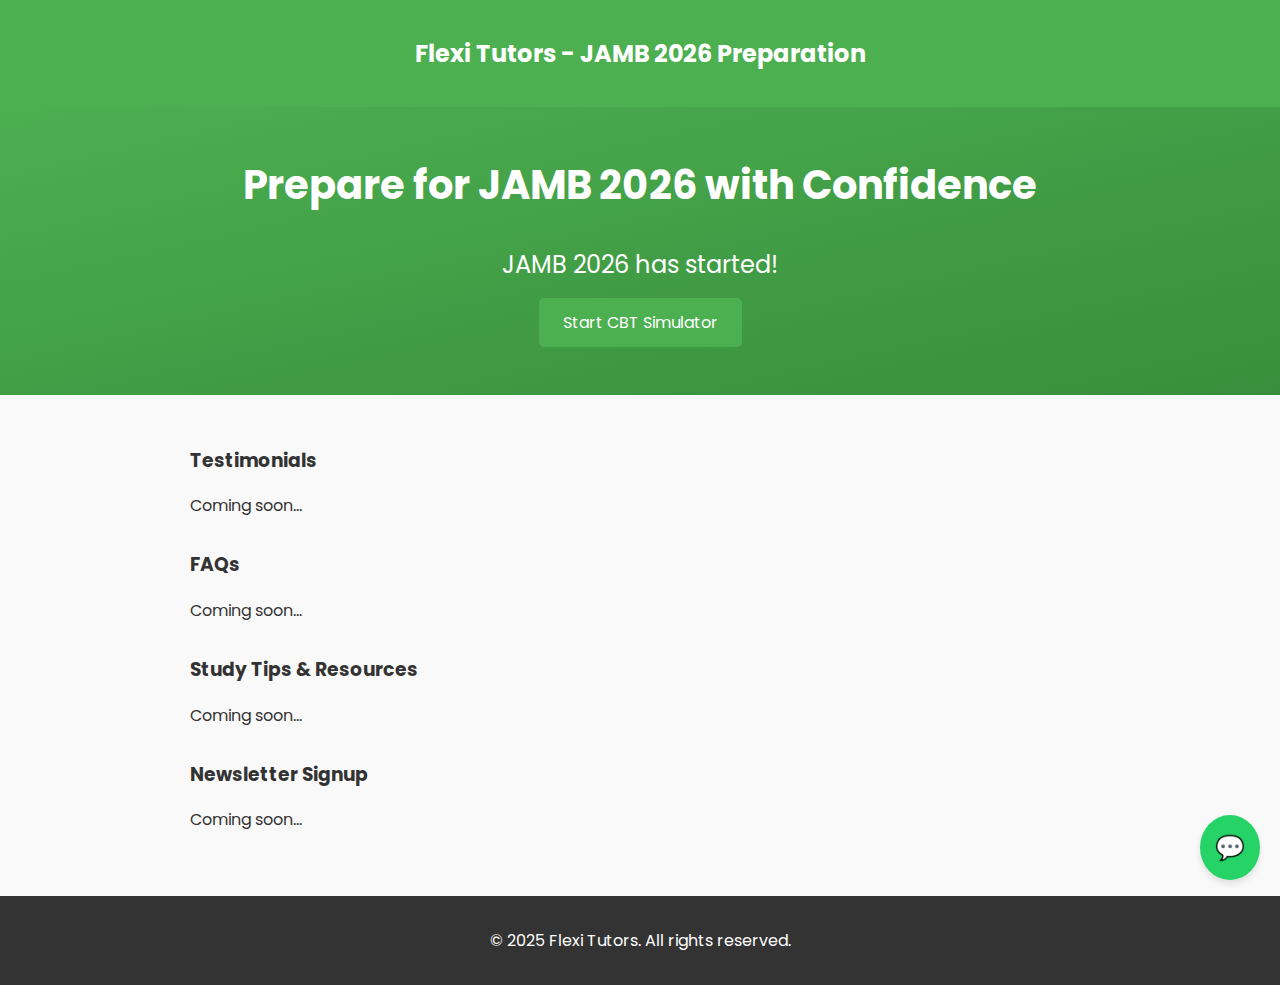
<file: index (2).html>
<!DOCTYPE html>
<html lang="en">
<head>
  <meta charset="UTF-8" />
  <meta name="viewport" content="width=device-width, initial-scale=1.0"/>
  <title>JAMB 2026 - Flexi Tutors</title>
  <link rel="stylesheet" href="https://fonts.googleapis.com/css?family=Poppins:400,600&display=swap">
  <style>
    body {
      margin: 0;
      font-family: 'Poppins', sans-serif;
      background: #f9f9f9;
      color: #333;
    }

    header {
      background: #4CAF50;
      color: white;
      padding: 1rem;
      text-align: center;
    }

    .hero {
      text-align: center;
      padding: 3rem 1rem;
      background: linear-gradient(to bottom right, #4CAF50, #388E3C);
      color: white;
    }

    .hero h1 {
      font-size: 2.5rem;
      margin: 0;
      animation: fadeIn 3s ease-in-out infinite alternate;
    }

    @keyframes fadeIn {
      0% { opacity: 0.6; }
      100% { opacity: 1; }
    }

    .countdown {
      margin-top: 2rem;
      font-size: 1.5rem;
    }

    .container {
      max-width: 900px;
      margin: auto;
      padding: 2rem;
    }

    .section {
      margin-bottom: 2rem;
    }

    .whatsapp-button {
      position: fixed;
      bottom: 20px;
      right: 20px;
      background-color: #25D366;
      color: white;
      border-radius: 50%;
      padding: 15px;
      text-align: center;
      font-size: 24px;
      text-decoration: none;
      box-shadow: 0 4px 6px rgba(0,0,0,0.1);
      z-index: 999;
    }

    .whatsapp-button:hover {
      background-color: #1ebe5b;
    }

    footer {
      text-align: center;
      padding: 1rem;
      background: #333;
      color: white;
    }

    a.button {
      display: inline-block;
      margin-top: 1rem;
      padding: 0.75rem 1.5rem;
      background: #4CAF50;
      color: white;
      text-decoration: none;
      border-radius: 5px;
    }

    a.button:hover {
      background: #45a049;
    }
  </style>
</head>
<body>
  <header>
    <h2>Flexi Tutors - JAMB 2026 Preparation</h2>
  </header>

  <div class="hero">
    <h1>Prepare for JAMB 2026 with Confidence</h1>
    <div class="countdown" id="countdown">Loading countdown...</div>
    <a href="simulator.html" class="button">Start CBT Simulator</a>
  </div>

  <div class="container">
    <div class="section">
      <h3>Testimonials</h3>
      <p>Coming soon...</p>
    </div>

    <div class="section">
      <h3>FAQs</h3>
      <p>Coming soon...</p>
    </div>

    <div class="section">
      <h3>Study Tips & Resources</h3>
      <p>Coming soon...</p>
    </div>

    <div class="section">
      <h3>Newsletter Signup</h3>
      <p>Coming soon...</p>
    </div>
  </div>

  <a href="https://wa.me/2349034159839" class="whatsapp-button" target="_blank" title="Chat with us on WhatsApp">
    💬
  </a>

  <footer>
    <p>&copy; 2025 Flexi Tutors. All rights reserved.</p>
  </footer>

  <script>
    const targetDate = new Date("2026-04-25T08:00:00").getTime();

    const countdown = () => {
      const now = new Date().getTime();
      const diff = targetDate - now;

      if (diff <= 0) {
        document.getElementById("countdown").innerHTML = "JAMB 2026 has started!";
        return;
      }

      const days = Math.floor(diff / (1000 * 60 * 60 * 24));
      const hours = Math.floor((diff / (1000 * 60 * 60)) % 24);
      const minutes = Math.floor((diff / (1000 * 60)) % 60);
      const seconds = Math.floor((diff / 1000) % 60);

      document.getElementById("countdown").innerHTML =
        `${days}d ${hours}h ${minutes}m ${seconds}s remaining`;
    };

    setInterval(countdown, 1000);
    countdown();
  </script>
</body>
</html>
</file>
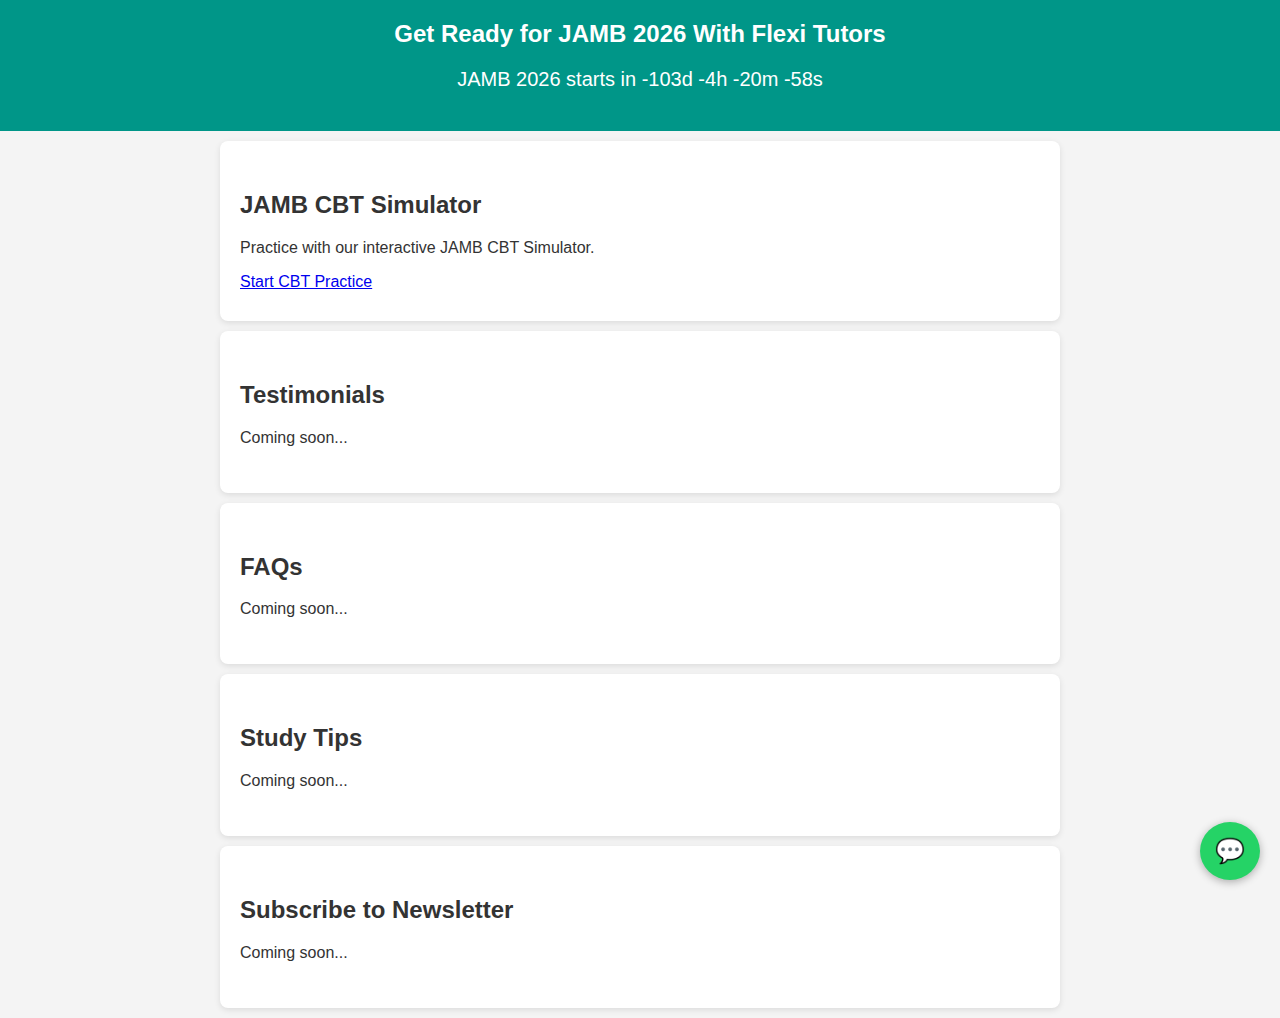
<file: index (3).html>
<!DOCTYPE html>
<html lang="en">
<head>
  <meta charset="UTF-8" />
  <meta name="viewport" content="width=device-width, initial-scale=1.0" />
  <title>JAMB 2026 Prep</title>
  <style>
    body {
      font-family: Arial, sans-serif;
      margin: 0;
      padding: 0;
      background: #f4f4f4;
      color: #333;
    }
    header {
      background: #009688;
      color: white;
      padding: 20px;
      text-align: center;
    }
    .headline {
      font-size: 24px;
      font-weight: bold;
      animation: fadeIn 3s infinite alternate;
    }
    @keyframes fadeIn {
      0% { opacity: 0.2; }
      100% { opacity: 1; }
    }
    .countdown {
      font-size: 20px;
      margin: 20px auto;
      text-align: center;
    }
    .section {
      padding: 30px 20px;
      background: white;
      margin: 10px auto;
      border-radius: 8px;
      max-width: 800px;
      box-shadow: 0 2px 6px rgba(0,0,0,0.1);
    }
    .floating-whatsapp {
      position: fixed;
      bottom: 20px;
      right: 20px;
      background: #25D366;
      color: white;
      border-radius: 50%;
      padding: 15px;
      font-size: 24px;
      box-shadow: 0 2px 8px rgba(0,0,0,0.3);
      text-decoration: none;
      z-index: 1000;
    }
    .floating-whatsapp:hover {
      background: #1ebd5a;
    }
  </style>
</head>
<body>
  <header>
    <div class="headline">Get Ready for JAMB 2026 With Flexi Tutors</div>
    <div class="countdown" id="countdown">Loading countdown...</div>
  </header>

  <div class="section">
    <h2>JAMB CBT Simulator</h2>
    <p>Practice with our interactive JAMB CBT Simulator.</p>
    <a href="./simulator.html">Start CBT Practice</a>
  </div>

  <div class="section">
    <h2>Testimonials</h2>
    <p>Coming soon...</p>
  </div>

  <div class="section">
    <h2>FAQs</h2>
    <p>Coming soon...</p>
  </div>

  <div class="section">
    <h2>Study Tips</h2>
    <p>Coming soon...</p>
  </div>

  <div class="section">
    <h2>Subscribe to Newsletter</h2>
    <p>Coming soon...</p>
  </div>

  <a class="floating-whatsapp" href="https://wa.me/2349034159839" target="_blank">💬</a>

  <script>
    function updateCountdown() {
      const examDate = new Date("2026-04-15T08:00:00").getTime();
      const now = new Date().getTime();
      const timeLeft = examDate - now;

      const days = Math.floor(timeLeft / (1000 * 60 * 60 * 24));
      const hours = Math.floor((timeLeft % (1000 * 60 * 60 * 24)) / (1000 * 60 * 60));
      const minutes = Math.floor((timeLeft % (1000 * 60 * 60)) / (1000 * 60));
      const seconds = Math.floor((timeLeft % (1000 * 60)) / 1000);

      document.getElementById("countdown").innerText =
        `JAMB 2026 starts in ${days}d ${hours}h ${minutes}m ${seconds}s`;
    }

    setInterval(updateCountdown, 1000);
    updateCountdown();
  </script>
</body>
</html>
</file>
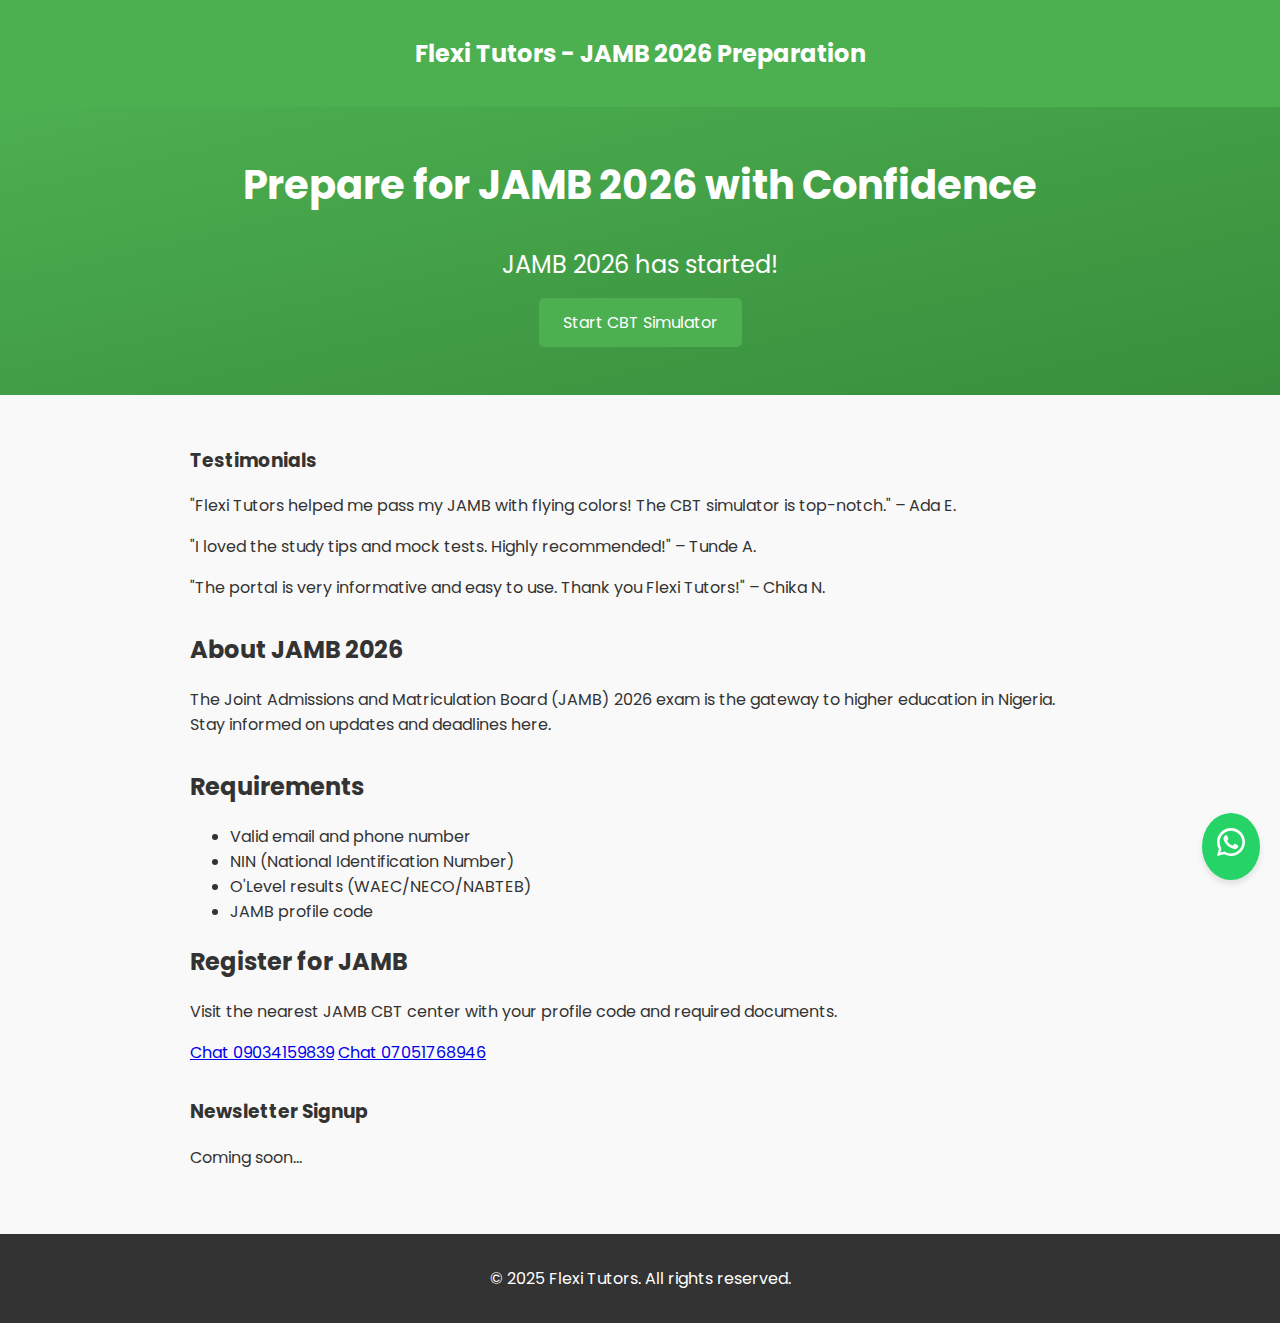
<file: index_merged_v3.html>
<!DOCTYPE html>

<html lang="en">
<head>
<meta charset="utf-8"/>
<meta content="width=device-width, initial-scale=1.0" name="viewport"/>
<title>JAMB 2026 - Flexi Tutors</title>
<link href="https://fonts.googleapis.com/css?family=Poppins:400,600&amp;display=swap" rel="stylesheet"/>
<style>
    body {
      margin: 0;
      font-family: 'Poppins', sans-serif;
      background: #f9f9f9;
      color: #333;
    }

    header {
      background: #4CAF50;
      color: white;
      padding: 1rem;
      text-align: center;
    }

    .hero {
      text-align: center;
      padding: 3rem 1rem;
      background: linear-gradient(to bottom right, #4CAF50, #388E3C);
      color: white;
    }

    .hero h1 {
      font-size: 2.5rem;
      margin: 0;
      animation: fadeIn 3s ease-in-out infinite alternate;
    }

    @keyframes fadeIn {
      0% { opacity: 0.6; }
      100% { opacity: 1; }
    }

    .countdown {
      margin-top: 2rem;
      font-size: 1.5rem;
    }

    .container {
      max-width: 900px;
      margin: auto;
      padding: 2rem;
    }

    .section {
      margin-bottom: 2rem;
    }

    .whatsapp-button {
      position: fixed;
      bottom: 20px;
      right: 20px;
      background-color: #25D366;
      color: white;
      border-radius: 50%;
      padding: 15px;
      text-align: center;
      font-size: 24px;
      text-decoration: none;
      box-shadow: 0 4px 6px rgba(0,0,0,0.1);
      z-index: 999;
    }

    .whatsapp-button:hover {
      background-color: #1ebe5b;
    }

    footer {
      text-align: center;
      padding: 1rem;
      background: #333;
      color: white;
    }

    a.button {
      display: inline-block;
      margin-top: 1rem;
      padding: 0.75rem 1.5rem;
      background: #4CAF50;
      color: white;
      text-decoration: none;
      border-radius: 5px;
    }

    a.button:hover {
      background: #45a049;
    }
  </style>
</head>
<body>
<header>
<h2>Flexi Tutors - JAMB 2026 Preparation</h2>
</header>
<div class="hero">
<h1>Prepare for JAMB 2026 with Confidence</h1>
<div class="countdown" id="countdown">Loading countdown...</div>
<a class="button" href="simulator.html">Start CBT Simulator</a>
</div>
<div class="container">
<div class="section">
<h3>Testimonials</h3>
<p>"Flexi Tutors helped me pass my JAMB with flying colors! The CBT simulator is top-notch." – Ada E.</p>
<p>"I loved the study tips and mock tests. Highly recommended!" – Tunde A.</p>
<p>"The portal is very informative and easy to use. Thank you Flexi Tutors!" – Chika N.</p>
</div>
<div class="section"><section id="about">
<h2>About JAMB 2026</h2>
<p>The Joint Admissions and Matriculation Board (JAMB) 2026 exam is the gateway to higher education in Nigeria. Stay informed on updates and deadlines here.</p>
</section></div>
<div class="section"><section id="requirements">
<h2>Requirements</h2>
<ul>
<li>Valid email and phone number</li>
<li>NIN (National Identification Number)</li>
<li>O'Level results (WAEC/NECO/NABTEB)</li>
<li>JAMB profile code</li>
</ul>
</section><section id="register">
<h2>Register for JAMB</h2>
<p>Visit the nearest JAMB CBT center with your profile code and required documents.</p>
<a class="whatsapp" href="https://wa.me/2349034159839" target="_blank">Chat 09034159839</a>
<a class="whatsapp" href="https://wa.me/2347051768946" target="_blank">Chat 07051768946</a>
</section></div>
<div class="section">
<h3>Newsletter Signup</h3>
<p>Coming soon...</p>
</div>
</div>
<a class="whatsapp-button" href="https://wa.me/2349034159839" target="_blank" title="Chat with us on WhatsApp">
<svg fill="white" height="28" viewbox="0 0 32 32" width="28" xmlns="http://www.w3.org/2000/svg">
<path d="M16 0C7.163 0 0 7.163 0 16c0 2.82.74 5.58 2.15 8.01L0 32l8.26-2.12A15.9 15.9 0 0 0 16 32c8.837 0 16-7.163 16-16S24.837 0 16 0zm0 29c-2.42 0-4.77-.64-6.82-1.85l-.49-.28-4.9 1.26 1.31-4.78-.32-.49A12.96 12.96 0 0 1 3 16c0-7.18 5.82-13 13-13s13 5.82 13 13-5.82 13-13 13zm7.41-9.61c-.41-.21-2.42-1.19-2.8-1.33-.38-.14-.66-.21-.94.21-.28.41-1.08 1.33-1.33 1.61-.24.28-.49.31-.9.1-.41-.21-1.74-.64-3.31-2.04-1.22-1.09-2.04-2.44-2.27-2.85-.24-.41-.03-.63.18-.83.18-.18.41-.49.62-.73.21-.24.28-.41.41-.69.14-.28.07-.52-.03-.73-.1-.21-.94-2.27-1.29-3.11-.34-.82-.69-.71-.94-.72-.24-.01-.52-.01-.8-.01-.28 0-.73.1-1.12.52-.38.41-1.46 1.43-1.46 3.48s1.5 4.04 1.71 4.32c.21.28 2.95 4.5 7.15 6.31 4.2 1.81 4.2 1.21 4.95 1.13.76-.07 2.42-.98 2.76-1.93.34-.94.34-1.74.24-1.93-.1-.17-.38-.28-.79-.49z"></path>
</svg>
</a>
<footer>
<p>© 2025 Flexi Tutors. All rights reserved.</p>
</footer>
<script>
    const targetDate = new Date("2026-04-25T08:00:00").getTime();

    const countdown = () => {
      const now = new Date().getTime();
      const diff = targetDate - now;

      if (diff <= 0) {
        document.getElementById("countdown").innerHTML = "JAMB 2026 has started!";
        return;
      }

      const days = Math.floor(diff / (1000 * 60 * 60 * 24));
      const hours = Math.floor((diff / (1000 * 60 * 60)) % 24);
      const minutes = Math.floor((diff / (1000 * 60)) % 60);
      const seconds = Math.floor((diff / 1000) % 60);

      document.getElementById("countdown").innerHTML =
        `${days}d ${hours}h ${minutes}m ${seconds}s remaining`;
    };

    setInterval(countdown, 1000);
    countdown();
  </script>
</body>
</html>
</file>
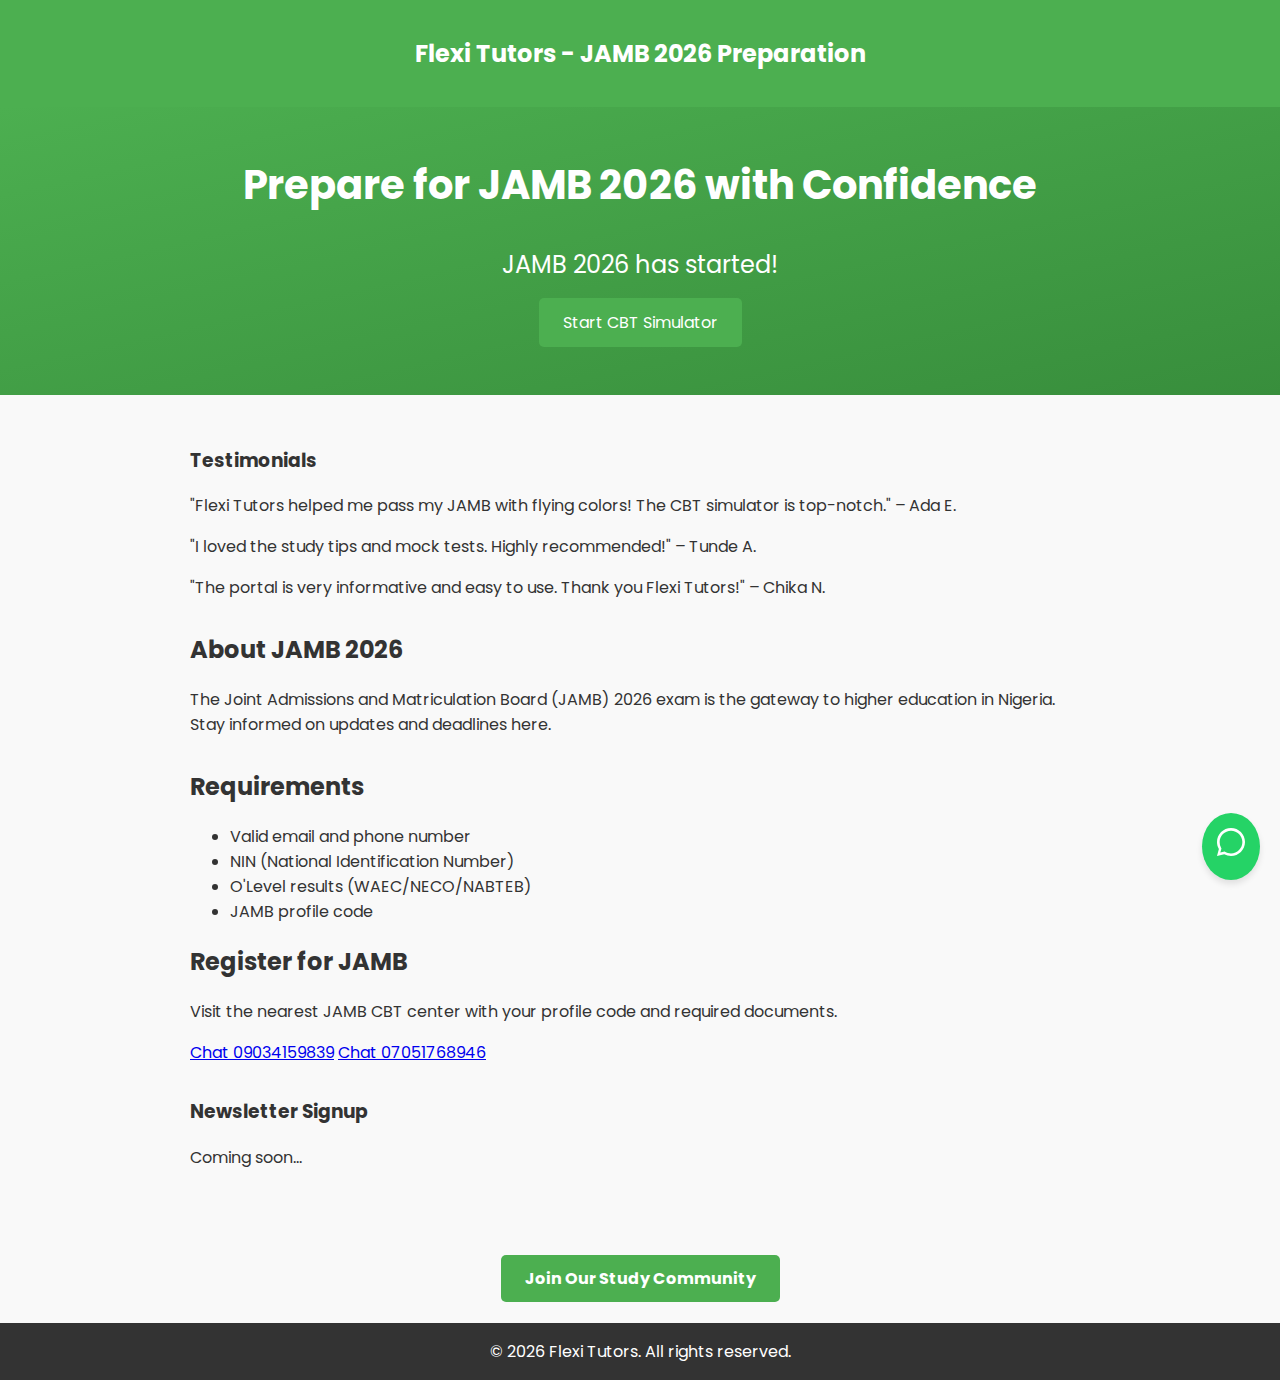
<file: index_merged_v4 (1).html>
<!DOCTYPE html>

<html lang="en">
<head>
<meta charset="utf-8"/>
<meta content="width=device-width, initial-scale=1.0" name="viewport"/>
<title>JAMB 2026 - Flexi Tutors</title>
<link href="https://fonts.googleapis.com/css?family=Poppins:400,600&amp;display=swap" rel="stylesheet"/>
<style>
    body {
      margin: 0;
      font-family: 'Poppins', sans-serif;
      background: #f9f9f9;
      color: #333;
    }

    header {
      background: #4CAF50;
      color: white;
      padding: 1rem;
      text-align: center;
    }

    .hero {
      text-align: center;
      padding: 3rem 1rem;
      background: linear-gradient(to bottom right, #4CAF50, #388E3C);
      color: white;
    }

    .hero h1 {
      font-size: 2.5rem;
      margin: 0;
      animation: fadeIn 3s ease-in-out infinite alternate;
    }

    @keyframes fadeIn {
      0% { opacity: 0.6; }
      100% { opacity: 1; }
    }

    .countdown {
      margin-top: 2rem;
      font-size: 1.5rem;
    }

    .container {
      max-width: 900px;
      margin: auto;
      padding: 2rem;
    }

    .section {
      margin-bottom: 2rem;
    }

    .whatsapp-button {
      position: fixed;
      bottom: 20px;
      right: 20px;
      background-color: #25D366;
      color: white;
      border-radius: 50%;
      padding: 15px;
      text-align: center;
      font-size: 24px;
      text-decoration: none;
      box-shadow: 0 4px 6px rgba(0,0,0,0.1);
      z-index: 999;
    }

    .whatsapp-button:hover {
      background-color: #1ebe5b;
    }

    footer {
      text-align: center;
      padding: 1rem;
      background: #333;
      color: white;
    }

    a.button {
      display: inline-block;
      margin-top: 1rem;
      padding: 0.75rem 1.5rem;
      background: #4CAF50;
      color: white;
      text-decoration: none;
      border-radius: 5px;
    }

    a.button:hover {
      background: #45a049;
    }
  </style>
</head>
<body>
<header>
<h2>Flexi Tutors - JAMB 2026 Preparation</h2>
</header>
<div class="hero">
<h1>Prepare for JAMB 2026 with Confidence</h1>
<div class="countdown" id="countdown">Loading countdown...</div>
<a class="button" href="simulator.html">Start CBT Simulator</a>
</div>
<div class="container">
<div class="section">
<h3>Testimonials</h3>
<p>"Flexi Tutors helped me pass my JAMB with flying colors! The CBT simulator is top-notch." – Ada E.</p>
<p>"I loved the study tips and mock tests. Highly recommended!" – Tunde A.</p>
<p>"The portal is very informative and easy to use. Thank you Flexi Tutors!" – Chika N.</p>
</div>
<div class="section"><section id="about">
<h2>About JAMB 2026</h2>
<p>The Joint Admissions and Matriculation Board (JAMB) 2026 exam is the gateway to higher education in Nigeria. Stay informed on updates and deadlines here.</p>
</section></div>
<div class="section"><section id="requirements">
<h2>Requirements</h2>
<ul>
<li>Valid email and phone number</li>
<li>NIN (National Identification Number)</li>
<li>O'Level results (WAEC/NECO/NABTEB)</li>
<li>JAMB profile code</li>
</ul>
</section><section id="register">
<h2>Register for JAMB</h2>
<p>Visit the nearest JAMB CBT center with your profile code and required documents.</p>
<a class="whatsapp" href="https://wa.me/2349034159839" target="_blank">Chat 09034159839</a>
<a class="whatsapp" href="https://wa.me/2347051768946" target="_blank">Chat 07051768946</a>
</section></div>
<div class="section">
<h3>Newsletter Signup</h3>
<p>Coming soon...</p>
</div>
</div>
<a class="whatsapp-button" href="https://wa.me/2349034159839" target="_blank" title="Chat with us on WhatsApp">
<svg fill="white" height="28" viewbox="0 0 32 32" width="28" xmlns="http://www.w3.org/2000/svg">
<path d="M16 0C7.163 0 0 7.163 0 16c0 2.82.74 5.58 2.15 8.01L0 32l8.26-2.12A15.9 15.9 0 0 0 16 32c8.837 0 16-7.163 16-16S24.837 0 16 0zm0 29c-2.42 0-4.77-.64-6.82-1.85l-.49-.28-4.9 1.26 1.31-4.78-.32-.49A12.96 12.96 0 0 1 3 16c0-7.18 5.82-13 13-13s13 5.82 13 13-5.82 13-13 13z"></path>
</svg>
</a>

<div style="text-align: center; margin: 2rem 0;">
<a href="https://chat.whatsapp.com/FkDs9GTcGVeDHcCTl6w3B9?mode=ac_t" style="background: #4CAF50; color: white; padding: 0.75rem 1.5rem; text-decoration: none;
            border-radius: 5px; font-weight: bold;" target="_blank">
    Join Our Study Community
  </a>
</div>
<footer>© 2026 Flexi Tutors. All rights reserved.</footer>
<script>
    const targetDate = new Date("2026-04-25T08:00:00").getTime();

    const countdown = () => {
      const now = new Date().getTime();
      const diff = targetDate - now;

      if (diff <= 0) {
        document.getElementById("countdown").innerHTML = "JAMB 2026 has started!";
        return;
      }

      const days = Math.floor(diff / (1000 * 60 * 60 * 24));
      const hours = Math.floor((diff / (1000 * 60 * 60)) % 24);
      const minutes = Math.floor((diff / (1000 * 60)) % 60);
      const seconds = Math.floor((diff / 1000) % 60);

      document.getElementById("countdown").innerHTML =
        `${days}d ${hours}h ${minutes}m ${seconds}s remaining`;
    };

    setInterval(countdown, 1000);
    countdown();
  </script>
</body>
</html>
</file>
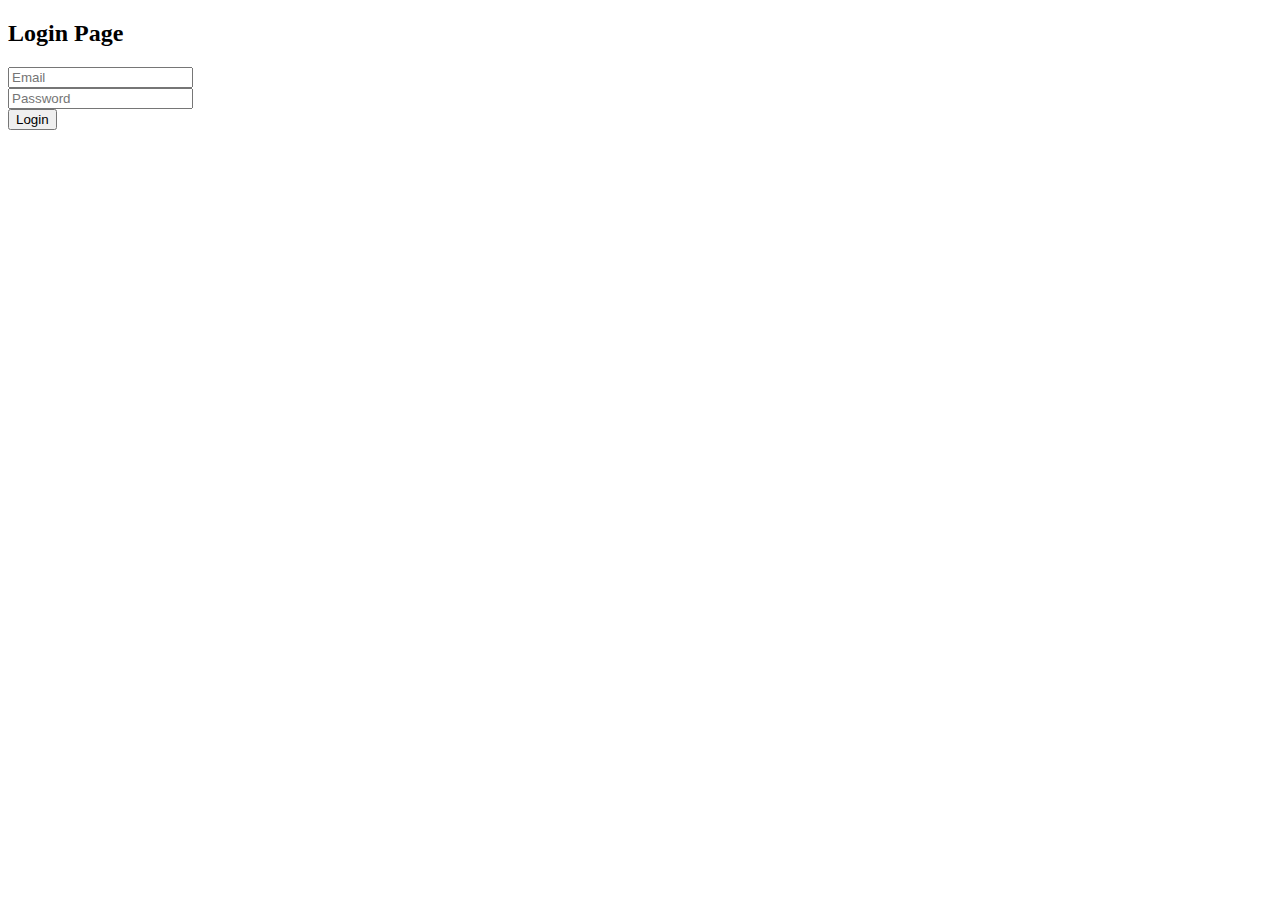
<file: login.html>
<!DOCTYPE html><html><head><title>Login</title></head><body><h2>Login Page</h2><form><input type='text' placeholder='Email'><br><input type='password' placeholder='Password'><br><button>Login</button></form></body></html>
</file>
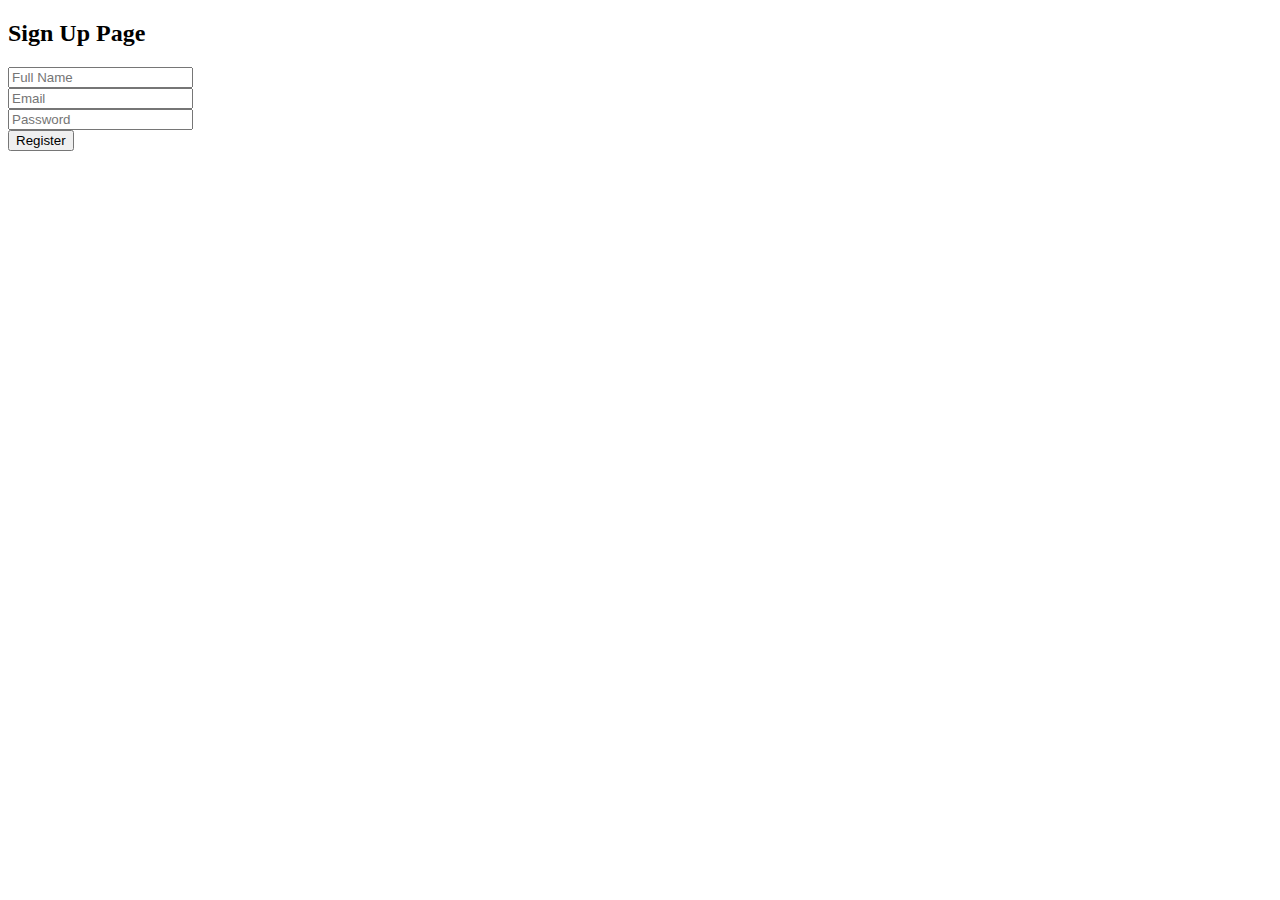
<file: signup.html>
<!DOCTYPE html><html><head><title>Sign Up</title></head><body><h2>Sign Up Page</h2><form><input type='text' placeholder='Full Name'><br><input type='email' placeholder='Email'><br><input type='password' placeholder='Password'><br><button>Register</button></form></body></html>
</file>
